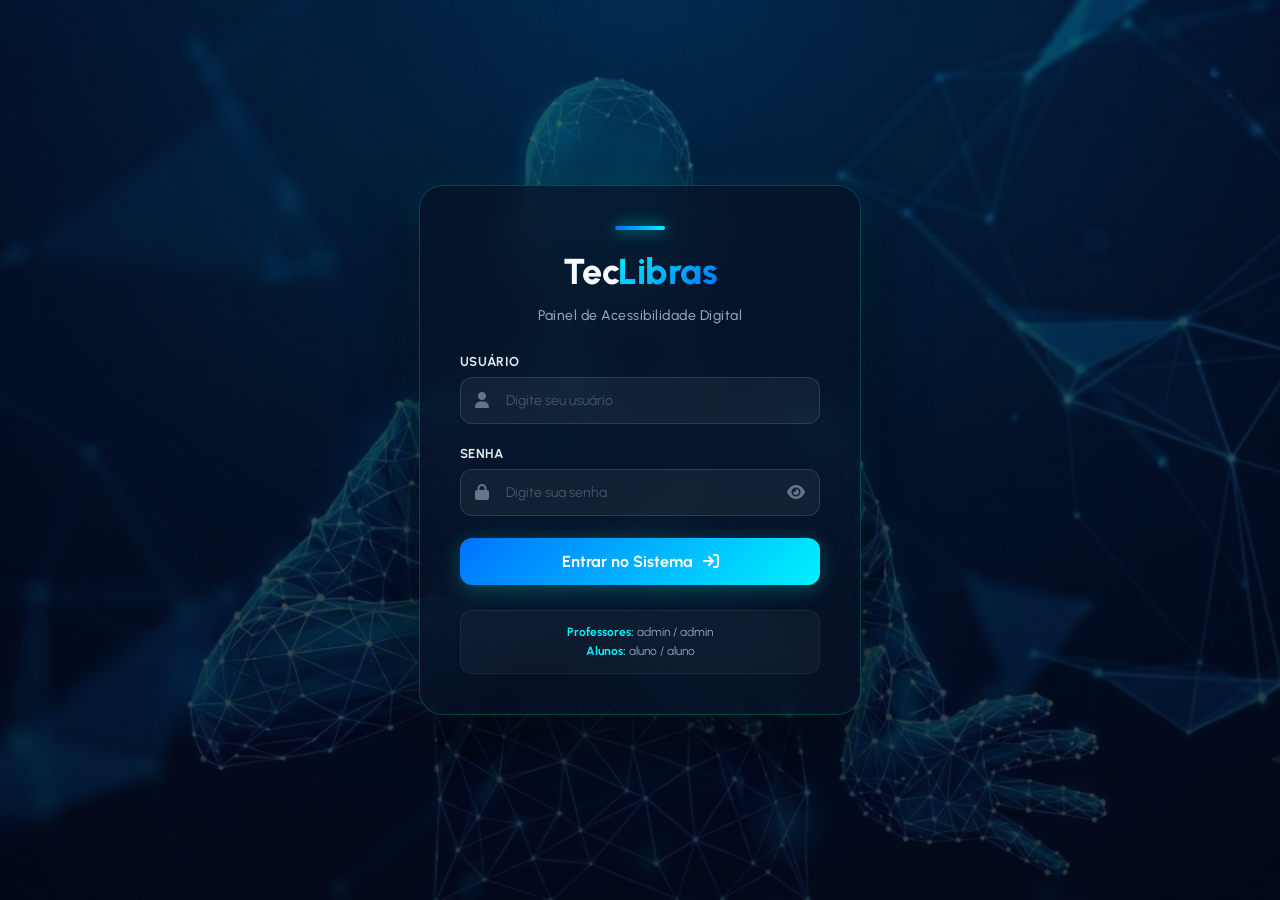
<file: TecLibrasFront/index.html>
<!DOCTYPE html>
<html lang="pt-BR">
<head>
  <meta charset="UTF-8">
  <title>TecLibras - Painel do Professor</title>
  <!-- Conexão com o arquivo CSS externo -->
  <link rel="stylesheet" href="css/style.css">
</head>

<body>

  <header>
    <!--div style="font-size: 20px; cursor: pointer;">☰</div-->
    
    <h1 class="logo-title">TecLibras</h1>
    
    <div class="search-container">
      <input type="text" id="search-input" placeholder="Buscar sinal (ex: HTML, CSS...)" aria-label="Buscar sinal">
      <button id="clear-search" class="clear-search-btn" title="Limpar busca" type="button">&times;</button>
    </div>
    
    <div class="user-access">
        <button id="theme-toggle" aria-label="Alternar modo escuro" type="button">🌙</button>
        
        <div class="user-icon" id="user-menu-btn" title="Login/Cadastro">👤</div>
        
        <div id="user-dropdown" class="user-dropdown">
          
          <div id="login-form-container">
            <input type="text" id="login-user" placeholder="Usuário ou E-mail">
            <input type="password" id="login-pass" placeholder="Senha">
            <button id="btn-entrar">Entrar</button>
          </div>
          
          <div id="logged-container" style="display: none;">
            <p>Olá, <span id="username-display">Professor</span>!</p>
            <button id="btn-sair">Sair</button>
          </div>

        </div>
    </div>
  </header>

  <!-- Botões laterais -->
  <aside class="sidebar">
    <!-- div class="sidebar-tool" title="Categorias">📂</div> -->
    <!-- div class="sidebar-tool" title="Opções">⚙️</div -->
    <div class="sidebar-tool tool-upload" title="Upload de novo sinal">➕</div>
  </aside>

  <div class="container">

    <div class="card">
      <div class="acoes-card">
        <button class="btn-edit" title="Editar">✏️</button>
        <button class="btn-delete" title="Excluir">🗑️</button>
      </div>
      <h2>HTML</h2>
      <div class="translation">
        <img src="img/Html1.png">
        <img src="img/Html2.png">
      </div>
      <video controls><source src="video/Html.mp4"></video>
      <p>Sinal em Libras para "HTML"</p>
    </div>

    <div class="card">
      <div class="acoes-card">
        <button class="btn-edit" title="Editar">✏️</button>
        <button class="btn-delete" title="Excluir">🗑️</button>
      </div>
      <h2>CSS</h2>
      <div class="translation">
        <img src="img/Css1.png">
        <img src="img/Css2.png">
      </div>
      <video controls><source src="video/css.mp4"></video>
      <p>Sinal em Libras para "CSS"</p>
    </div>

    <div class="card">
      <div class="acoes-card">
        <button class="btn-edit" title="Editar">✏️</button>
        <button class="btn-delete" title="Excluir">🗑️</button>
      </div>
      <h2>JAVASCRIPT</h2>
      <div class="translation">
        <img src="img/JavaScript1.png">
        <img src="img/JavaScript2.png">
      </div>
      <video controls><source src="video/Js.mp4"></video>
      <p>Sinal em Libras para "JAVASCRIPT"</p>
    </div>

    <div class="card">
      <div class="acoes-card">
        <button class="btn-edit" title="Editar">✏️</button>
        <button class="btn-delete" title="Excluir">🗑️</button>
      </div>
      <h2>PHP</h2>
      <div class="translation"><img src="img/PHP.png"></div>
      <video controls><source src="video/Php.mp4"></video>
      <p>Sinal em Libras para "PHP"</p>
    </div>

    <div class="card">
      <div class="acoes-card">
        <button class="btn-edit" title="Editar">✏️</button>
        <button class="btn-delete" title="Excluir">🗑️</button>
      </div>
      <h2>MYSQL</h2>
      <div class="translation"><img src="img/MySql.png"></div>
      <video controls><source src="video/Mysql.mp4"></video>
      <p>Sinal em Libras para "MYSQL"</p>
    </div>

    <div class="card">
      <div class="acoes-card">
        <button class="btn-edit" title="Editar">✏️</button>
        <button class="btn-delete" title="Excluir">🗑️</button>
      </div>
      <h2>PYTHON</h2>
      <div class="translation"><img src="img/Python.png"></div>
      <video controls><source src="video/Python.mp4"></video>
      <p>Sinal em Libras para "PYTHON"</p>
    </div>

    <div class="card">
      <div class="acoes-card">
        <button class="btn-edit" title="Editar">✏️</button>
        <button class="btn-delete" title="Excluir">🗑️</button>
      </div>
      <h2>JAVA</h2>
      <div class="translation">
        <img src="img/Java1.png">
        <img src="img/Java1.png"> 
      </div>
      <video controls><source src="video/Java.mp4"></video>
      <p>Sinal em Libras para "JAVA"</p>
    </div>

    <div class="card">
      <div class="acoes-card">
        <button class="btn-edit" title="Editar">✏️</button>
        <button class="btn-delete" title="Excluir">🗑️</button>
      </div>
      <h2>C Sharp</h2>
      <div class="translation">
        <img src="img/C Sharp1.png">
        <img src="img/C Sharp2.png">
      </div>
      <video controls><source src="video/C Sharp.mp4"></video>
      <p>Sinal em Libras para "C Sharp"</p>
    </div>

    <div class="card">
      <div class="acoes-card">
        <button class="btn-edit" title="Editar">✏️</button>
        <button class="btn-delete" title="Excluir">🗑️</button>
      </div>
      <h2>VISUAL STUDIO</h2>
      <div class="translation">
        <img src="img/VS1.png">
        <img src="img/VS2.png">
      </div>
      <video controls><source src="video/vs.mp4"></video>
      <p>Sinal em Libras para "VISUAL STUDIO"</p>
    </div>

    <div class="card">
      <div class="acoes-card">
        <button class="btn-edit" title="Editar">✏️</button>
        <button class="btn-delete" title="Excluir">🗑️</button>
      </div>
      <h2>BOOTSTRAP</h2>
      <div class="translation">
        <img src="img/Boot1.png">
        <img src="img/Boot2.png">
      </div>
      <video controls><source src="video/Boot.mp4"></video>
      <p>Sinal em Libras para "BOOTSTRAP"</p>
    </div>

  </div>

  <footer>
    <p>&copy; 2026 TecLibras - Painel Administrativo</p>
  </footer>

  <div id="modal-upload" class="modal">
    <div class="modal-content">
      <h2>Cadastrar Novo Sinal</h2>

      <label>Termo TI</label>
      <input type="text" id="termo_ti">

      <label>Descrição do Sinal</label>
      <textarea id="descricao_sinal"></textarea>

      <label>ID do Intérprete</label>
      <input type="number" id="id_interprete">

      <label>Data da Publicação</label>
      <input type="date" id="data_publicacao">

      <h3>Mídia</h3>

      <label>Tipo da Mídia</label>
      <select id="tipo_midia">
        <option value="imagem">Imagem</option>
        <option value="video">Vídeo</option>
        <option value="gif">GIF</option>
      </select>

      <label>Upload do Arquivo</label>
      <input type="file" id="url_arquivo">

      <label>Formato</label>
      <input type="text" id="formato" placeholder="jpg, png, mp4...">

      <div class="modal-buttons">
        <button id="salvar-sinal">Salvar</button>
        <button id="fechar-modal">Cancelar</button>
      </div>
    </div>
  </div>

  <!-- Conexão com o arquivo JavaScript externo -->
  <script src="js/script.js"></script>

 <!-- Aumento da imagem ao toque --> 
<div id="lightbox-modal" class="lightbox">
  <span class="lightbox-close">&times;</span>
  <img class="lightbox-content" id="lightbox-img" alt="Sinal em tamanho grande">
</div>

</body>
</html>
</file>
<file: TecLibrasFront/css/style.css>
/* ===================================================
   VARIÁVEIS GLOBAIS E ESTILOS ORIGINAIS DO ARQUIVO CSS
   =================================================== */
:root {
    --header-height: 70px;
    --sidebar-width: 65px;
    --primary-color: #1a73e8;
    --bg-color: #f8f9fa;
    --card-shadow: 0 2px 10px rgba(0,0,0,0.08);
}

body {
    margin: 0;
    padding: 0;
    font-family: "Segoe UI", Roboto, Arial, sans-serif;
    background-color: var(--bg-color);
}

header {
    display: flex;
    justify-content: space-between;
    align-items: center;
    padding: 10px 25px;
    background-color: var(--primary-color);
    color: white;
    position: fixed;
    top: 0;
    left: 0;
    width: 100%;
    height: var(--header-height);
    z-index: 1001;
    box-sizing: border-box;
}

.user-access {
    display: flex;
    align-items: center;
    gap: 15px;
}

.user-icon {
    font-size: 22px;
    cursor: pointer;
    background-color: rgba(255, 255, 255, 0.2); /* Fundo branco bem transparente */
    padding: 8px;
    border-radius: 50%; /* Deixa o fundo perfeitamente redondo */
    display: flex;
    align-items: center;
    justify-content: center;
    width: 40px;
    height: 40px;
    box-sizing: border-box;
    transition: all 0.2s ease;
}

.user-icon:hover {
    transform: scale(1.05);
    background-color: rgba(255, 255, 255, 0.35); /* Clarea o círculo no hover */
}
.sidebar {
    width: var(--sidebar-width);
    background-color: #ffffff;
    border-right: 1px solid #e0e0e0;
    position: fixed;
    top: var(--header-height);
    left: 0;
    height: calc(100vh - var(--header-height));
    display: flex;
    flex-direction: column;
    align-items: center;
    padding-top: 25px;
    gap: 30px;
    z-index: 1000;
}

.sidebar-tool {
    cursor: pointer;
    font-size: 22px;
    color: #5f6368;
    transition: color 0.2s ease, transform 0.2s ease;
}

.sidebar-tool:hover {
    color: var(--primary-color);
    transform: scale(1.1);
}

.tool-upload {
    color: #188038;
    font-weight: bold;
}

.container {
    margin-left: var(--sidebar-width);
    padding: 25px;
    padding-top: calc(var(--header-height) + 20px);
    display: grid;
    grid-template-columns: repeat(auto-fit, minmax(280px, 1fr));
    gap: 25px;
    width: calc(100% - var(--sidebar-width));
    box-sizing: border-box;
}

.card {
    position: relative;
    background: white;
    border-radius: 12px;
    padding: 20px;
    box-shadow: var(--card-shadow);
    transition: transform 0.25s ease, box-shadow 0.25s ease;
}

.card:hover {
    transform: translateY(-4px);
    box-shadow: 0 5px 15px rgba(0,0,0,0.15);
}

.btn-edit {
    background: #f1f3f4;
    border: none;
    border-radius: 4px;
    padding: 5px 8px;
    cursor: pointer;
}

.btn-edit:hover {
    background: #e8f0fe;
    color: var(--primary-color);
    opacity: 1;
}

.translation img {
    width: 85px;
    height: auto;
    border-radius: 4px;
    margin: 5px;
}

video {
    width: 100%;
    border-radius: 8px;
    margin-top: 15px;
}

@media (max-width: 768px) {
    .sidebar {
        display: none;
    }
    .container {
        margin-left: 0;
        width: 100%;
    }
}

.modal {
    display: none;
    position: fixed;
    z-index: 99999;
    top: 0;
    left: 0;
    width: 100%;
    height: 100%;
    overflow-y: auto;
    background: rgba(0,0,0,0.6);
}

.modal-content {
    background: white;
    width: 90%;
    max-width: 700px;
    margin: 30px auto;
    padding: 25px;
    border-radius: 12px;
    box-sizing: border-box;
}

.modal-content h2,
.modal-content h3 {
    margin-top: 0;
}

.modal-content label {
    display: block;
    margin-top: 15px;
    margin-bottom: 5px;
    font-weight: bold;
}

.modal-content input,
.modal-content textarea,
.modal-content select {
    width: 100%;
    padding: 10px;
    box-sizing: border-box;
}

.modal-content textarea {
    min-height: 120px;
    resize: vertical;
}

.modal-buttons {
    display: flex;
    gap: 10px;
    margin-top: 20px;
}

.modal-buttons button {
    padding: 10px 20px;
    cursor: pointer;
}

.acoes-card {
    position: absolute;
    top: 10px;
    right: 10px;
    display: flex;
    gap: 5px;
}

.btn-delete {
    background: #ffe5e5;
    border: none;
    border-radius: 4px;
    padding: 5px 8px;
    cursor: pointer;
}

.btn-delete:hover {
    background: #ffbdbd;
}

.logo-title {
    font-size: 28px;
    margin: 0;
    font-weight: bold;
    letter-spacing: 1px;
}

body.dark-mode {
    --bg-color: #121212;
    background-color: var(--bg-color);
    color: #ffffff;
}

body.dark-mode header {
    background-color: #0d47a1;
}

body.dark-mode .card,
body.dark-mode .sidebar,
body.dark-mode .modal-content {
    background-color: #1e1e1e;
    color: #ffffff;
    box-shadow: 0 4px 10px rgba(0, 0, 0, 0.5);
    border-color: #333;
}

body.dark-mode .sidebar {
    border-right: 1px solid #333;
}

body.dark-mode .sidebar-tool {
    color: #aaaaaa;
}

body.dark-mode .sidebar-tool:hover {
    color: #66b2ff;
}

body.dark-mode h2, 
body.dark-mode p {
    color: #ffffff;
}

body.dark-mode .btn-edit {
    background-color: #333333;
    color: #ffffff;
}

body.dark-mode .btn-edit:hover {
    background-color: #444444;
    color: #66b2ff;
}

body.dark-mode .btn-delete {
    background-color: #4a1919;
    color: #ff9999;
}

body.dark-mode .btn-delete:hover {
    background-color: #5a2020;
}

.user-access {
    position: relative;
}

.user-dropdown {
    display: none;
    position: absolute;
    top: 55px;
    right: 0;
    background-color: #ffffff;
    border: 1px solid #e0e0e0;
    border-radius: 8px;
    box-shadow: 0 4px 15px rgba(0,0,0,0.15);
    padding: 15px;
    width: 220px;
    z-index: 1002;
    flex-direction: column;
}

.user-dropdown.show {
    display: flex;
}

.user-dropdown input {
    width: 100%;
    padding: 8px 10px;
    margin-bottom: 10px;
    border: 1px solid #ccc;
    border-radius: 6px;
    box-sizing: border-box;
    font-size: 14px;
}

.user-dropdown button {
    width: 100%;
    padding: 8px;
    border: none;
    border-radius: 6px;
    cursor: pointer;
    font-weight: bold;
    font-size: 14px;
    transition: background 0.2s;
}

#btn-entrar {
    background-color: var(--primary-color);
    color: white;
}

#btn-entrar:hover {
    background-color: #1557b0;
}

#btn-sair {
    background-color: #ffe5e5;
    color: #c53929;
}

#btn-sair:hover {
    background-color: #ffcbd0;
}

.user-dropdown p {
    margin: 0 0 12px 0;
    color: #333;
    font-size: 15px;
    text-align: center;
}

body.dark-mode .user-dropdown {
    background-color: #1e1e1e;
    border-color: #333;
    box-shadow: 0 4px 15px rgba(0,0,0,0.5);
}

body.dark-mode .user-dropdown input {
    background-color: #2d2d2d;
    border-color: #444;
    color: #ffffff;
}

body.dark-mode .user-dropdown p {
    color: #ffffff;
}

body.dark-mode #btn-sair {
    background-color: #4a1919;
    color: #ff9999;
}

body.dark-mode #btn-sair:hover {
    background-color: #5a2020;
}

.search-container {
    position: relative;
    flex: 1;
    max-width: 400px; 
    margin: 0 20px;
}

#search-input {
    width: 100%;
    padding: 8px 35px 8px 166px; /* Mantido espaçamento original */
    border: none;
    border-radius: 20px; 
    font-size: 15px;
    background-color: rgba(255, 255, 255, 0.2); 
    color: white;
    transition: background-color 0.2s, box-shadow 0.2s;
}

#search-input::placeholder {
    color: rgba(255, 255, 255, 0.75);
}

#search-input:focus {
    background-color: #ffffff;
    color: #333333;
    outline: none;
    box-shadow: 0 2px 8px rgba(0, 0, 0, 0.2);
}

#search-input:focus::placeholder {
    color: #999999;
}

.clear-search-btn {
    display: none;
    position: absolute;
    right: 12px;
    top: 50%;
    transform: translateY(-50%);
    background: none;
    border: none;
    color: rgba(255, 255, 255, 0.7);
    font-size: 20px;
    cursor: pointer;
    padding: 0;
    line-height: 1;
}

.clear-search-btn:hover {
    color: white;
}

#search-input:focus ~ .clear-search-btn {
    color: #999999;
}

#search-input:focus ~ .clear-search-btn:hover {
    color: #333333;
}

body.dark-mode #search-input {
    background-color: rgba(255, 255, 255, 0.1);
}

body.dark-mode #search-input:focus {
    background-color: #2d2d2d;
    color: #ffffff;
}

body.dark-mode #search-input:focus ~ .clear-search-btn {
    color: #666666;
}

body.dark-mode #search-input:focus ~ .clear-search-btn:hover {
    color: #ffffff;
}

.tool-upload, 
.acoes-card {
    display: none !important;
}

body.perfil-professor .tool-upload {
    display: flex !important;
}

body.perfil-professor .acoes-card {
    display: flex !important;
}

/* ===================================================
   ESTILOS ADICIONAIS EXTRAÍDOS DA TAG STYLE DO HTML
   =================================================== */
body {
  display: flex;
  flex-direction: column;
}

header {
  padding: 10px 20px;
  width: 100%;
  z-index: 1000;
}

.sidebar {
  width: 60px;
  top: 60px;
  height: calc(100vh - 60px);
  padding-top: 20px;
  gap: 25px;
  z-index: 999;
}

.sidebar-tool {
  font-size: 20px;
}

.tool-upload {
  color: #28a745;
}

.container {
  margin-left: 80px;
  margin-top: 80px;
  padding: 20px;
  grid-template-columns: repeat(auto-fill, minmax(300px, 1fr));
  gap: 20px;
}

.card {
  padding: 15px;
  text-align: center;
}

.card img {
  max-width: 90px;
  height: auto;
  margin: 5px;
}

.btn-edit {
  background: #f0f0f0;
  font-size: 16px;
  transition: 0.3s;
}

.btn-edit:hover {
  background: #e0e0e0;
}

footer {
  margin-left: 60px;
  text-align: center;
  padding: 20px;
}



/* Estilo da Tela Cheia (Lightbox) */
.lightbox {
  display: none; /* Começa escondido */
  position: fixed;
  z-index: 2000; /* Fica acima de tudo, inclusive do seu header e modais */
  left: 0;
  top: 0;
  width: 100%;
  height: 100%;
  background-color: rgba(0, 0, 0, 0.9); /* Fundo preto com 90% de opacidade */
  justify-content: center;
  align-items: center;
}

/* A imagem dentro da tela cheia */
.lightbox-content {
  max-width: 90%;
  max-height: 85vh;
  object-fit: contain;
  border-radius: 8px;
  box-shadow: 0 4px 20px rgba(255, 255, 255, 0.1);
  animation: zoomIn 0.25s ease-out; /* Efeito suave de abertura */
}

/* Botão de fechar (X) */
.lightbox-close {
  position: absolute;
  top: 20px;
  right: 35px;
  color: #fff;
  font-size: 40px;
  font-weight: bold;
  cursor: pointer;
  transition: color 0.2s;
}

.lightbox-close:hover {
  color: #1a73e8; /* Muda para o azul do TecLibras ao passar o mouse */
}

/* Animação suave para a imagem expandir */
@keyframes zoomIn {
  from { transform: scale(0.9); opacity: 0; }
  to { transform: scale(1); opacity: 1; }
}

/* Pequeno ajuste nos cards para o usuário saber que a foto é clicável */
.card img {
  cursor: pointer;
  transition: transform 0.2s;
}

.card img:hover {
  transform: scale(1.02); /* Dá um leve zoom ao passar o mouse na foto do card */
}
</file>
<file: TecLibrasFront/css/loginstyle.css>
/* ===================================================
   VARIÁVEIS GLOBAIS E CONFIGURAÇÃO DE CORES
   =================================================== */
:root {
  --primary-color: #0072ff;       /* Azul Royal */
  --neon-cyan: #00f2fe;           /* Ciano Neon */
  --text-white: #f8fafc;          /* Branco Suave */
  --text-gray: #94a3b8;           /* Cinza Metálico */
  --card-bg: rgba(6, 18, 36, 0.70); /* Vidro Escuro Translúcido */
  --border-glass: rgba(0, 242, 254, 0.2); /* Borda brilhante azulada */
}

/* ===================================================
   CORPO DA PÁGINA (Com imagem de fundo atualizada para Logo.png)
   =================================================== */
body {
  margin: 0;
  font-family: "Urbanist", sans-serif;
  /* O ../ sai da pasta css, e o img/ entra na pasta da imagem */
  background-image: linear-gradient(180deg, rgba(3, 7, 18, 0.6) 0%, rgba(3, 7, 18, 0.8) 100%), 
                    url('../img/Logo.png');
  background-size: cover;
  background-position: center;
  background-attachment: fixed;
  background-repeat: no-repeat;
  display: flex;
  justify-content: center;
  align-items: center;
  height: 100vh;
  overflow: hidden;
  position: relative;
}

/* ===================================================
   CARD DE LOGIN COM GLASSMORPHISM
   =================================================== */
.login-card {
  background: var(--card-bg); 
  backdrop-filter: blur(20px);
  -webkit-backdrop-filter: blur(20px);
  padding: 40px;
  border-radius: 24px;
  border: 1px solid var(--border-glass); 
  box-shadow: 0 25px 60px rgba(0, 0, 0, 0.65), 
              0 0 30px rgba(0, 242, 254, 0.1);
  width: 100%;
  max-width: 360px;
  text-align: center;
  z-index: 1;
  position: relative;
  transition: transform 0.3s cubic-bezier(0.4, 0, 0.2, 1), border-color 0.3s ease;
}

.login-card:hover {
  border-color: rgba(0, 242, 254, 0.45);
  box-shadow: 0 25px 60px rgba(0, 0, 0, 0.75), 
              0 0 45px rgba(0, 242, 254, 0.25);
  transform: translateY(-4px);
}

/* Detalhe luminoso no topo do card */
.brand-glow {
  width: 50px;
  height: 4px;
  background: linear-gradient(90deg, var(--primary-color), var(--neon-cyan));
  margin: 0 auto 20px auto;
  border-radius: 2px;
  box-shadow: 0 0 15px rgba(0, 242, 254, 0.8);
}

/* Título estilizado com gradiente e correção vendorPrefix */
.login-card h1 {
  color: var(--text-white);
  margin: 0 0 5px 0;
  font-size: 36px;
  font-weight: 800;
  letter-spacing: -0.5px;
}

.login-card h1 span {
  background: linear-gradient(135deg, var(--neon-cyan) 0%, var(--primary-color) 100%);
  -webkit-background-clip: text;
  background-clip: text;         /* Propriedade padrão para compatibilidade no Windsurf */
  -webkit-text-fill-color: transparent;
}

.login-card p {
  color: var(--text-gray);
  margin-bottom: 30px;
  font-size: 14px;
  font-weight: 500;
  letter-spacing: 0.5px;
}

/* ===================================================
   CAMPOS DE ENTRADA (INPUTS)
   =================================================== */
.input-group {
  margin-bottom: 22px;
  text-align: left;
}

.input-group label {
  display: block;
  margin-bottom: 8px;
  font-weight: 700;
  font-size: 13px;
  color: #e2e8f0;
  letter-spacing: 0.3px;
  text-transform: uppercase;
}

.input-wrapper {
  position: relative;
  display: flex;
  align-items: center;
}

.input-wrapper i.input-icon {
  position: absolute;
  left: 15px;
  color: #64748b;
  font-size: 16px;
  transition: color 0.3s ease;
  pointer-events: none;
}

.input-group input {
  width: 100%;
  padding: 14px 15px 14px 45px;
  background: rgba(255, 255, 255, 0.05);
  border: 1px solid rgba(255, 255, 255, 0.12);
  border-radius: 12px;
  box-sizing: border-box;
  font-size: 14px;
  color: var(--text-white);
  transition: all 0.3s ease;
  font-family: inherit;
}

.input-group input::placeholder {
  color: #475569;
}

.input-group input:focus {
  outline: none;
  border-color: var(--neon-cyan);
  background: rgba(255, 255, 255, 0.08);
  box-shadow: 0 0 15px rgba(0, 242, 254, 0.25);
}

.input-group input:focus + i.input-icon {
  color: var(--neon-cyan);
}

/* Botão de mostrar/ocultar senha */
.toggle-password {
  position: absolute;
  right: 15px;
  background: none;
  border: none;
  color: #64748b;
  cursor: pointer;
  font-size: 16px;
  padding: 0;
  display: flex;
  align-items: center;
  transition: color 0.3s ease;
}

.toggle-password:hover {
  color: var(--neon-cyan);
}

/* ===================================================
   BOTÕES E DIRETRIZES
   =================================================== */
#btn-entrar-login {
  width: 100%;
  padding: 14px;
  background: linear-gradient(135deg, var(--primary-color) 0%, var(--neon-cyan) 100%);
  color: var(--text-white);
  border: none;
  border-radius: 12px;
  font-size: 16px;
  font-weight: 700;
  cursor: pointer;
  box-shadow: 0 4px 20px rgba(0, 242, 254, 0.25);
  transition: all 0.3s ease;
  margin-top: 10px;
  display: flex;
  justify-content: center;
  align-items: center;
  gap: 10px;
  font-family: inherit;
}

#btn-entrar-login:hover {
  transform: scale(1.02);
  box-shadow: 0 6px 25px rgba(0, 242, 254, 0.45);
  filter: brightness(1.1);
}

#btn-entrar-login:active {
  transform: scale(1);
}

.Dica {
  margin-top: 25px;
  font-size: 12px;
  color: var(--text-gray);
  line-height: 1.6;
  background: rgba(255, 255, 255, 0.03);
  padding: 12px;
  border-radius: 12px;
  border: 1px solid rgba(255, 255, 255, 0.06);
}

.Dica strong {
  color: var(--neon-cyan);
}

/* Notificações Flutuantes (Toasts) */
.toast-message {
  position: fixed;
  top: 20px;
  padding: 14px 24px;
  background: rgba(6, 18, 36, 0.95);
  border: 1px solid var(--neon-cyan);
  border-radius: 12px;
  color: var(--text-white);
  font-weight: 700;
  font-size: 14px;
  box-shadow: 0 10px 25px rgba(0, 242, 254, 0.3);
  z-index: 10000;
  opacity: 0;
  transform: translateY(-20px);
  transition: all 0.3s cubic-bezier(0.175, 0.885, 0.32, 1.275);
  pointer-events: none;
  display: flex;
  align-items: center;
  gap: 10px;
}

.toast-message.show {
  opacity: 1;
  transform: translateY(0);
}
</file>
